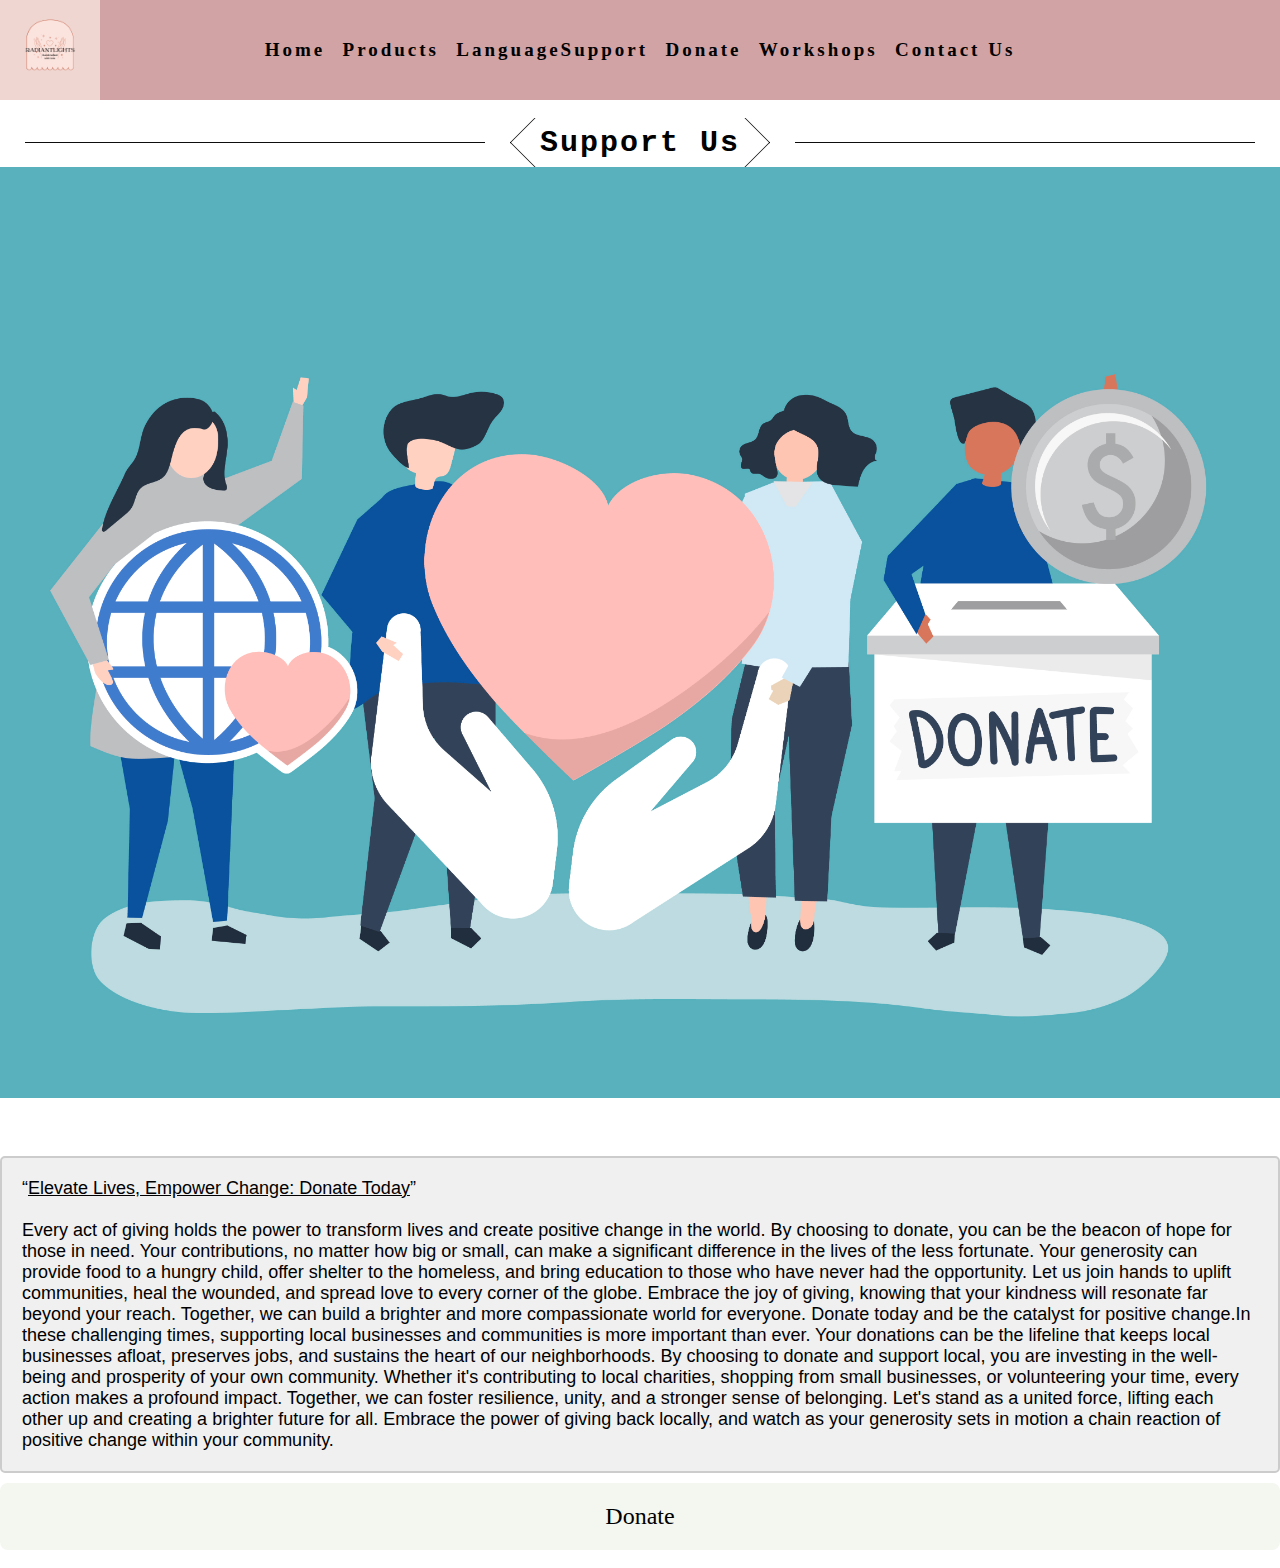
<file: Donate/index.html>
<!DOCTYPE html>
<html lang="en">

<head>
    <meta charset="UTF-8" />
    <meta name="viewport" content="width=device-width, initial-scale=1.0" />
    <link rel="stylesheet" href="../Donate/style.css" />
    <title>Donate</title>
</head>

<body>

    <section>
        <nav>
            <div class="logo">
                <img src='/images/Logo.png' class='logo' alt='logo'>
            </div>
            <ul class="nav-links">
                <li>
                    <a href="/index.html">Home</a>
                </li>
                <li>
                    <a href="/product/index.html">Products</a>
                </li>
                <li>
                    <a href="/translator/index.html">LanguageSupport</a>
                </li>
                <li>
                    <a href="/Donate/index.html">Donate</a>
                </li>
                <li>
                    <a href="/workshop/index.html">Workshops</a>
                </li>
                <li>
                    <a href="/Contact-Us/form.html">Contact Us</a>
                </li>
            </ul>
            <!-- <div class="burger">
                <div class="line1"></div>
                <div class="line2"></div>
                <div class="line3"></div>
            </div> -->
        </nav>

        <br>
        <div class="ABC">
            <header>
                <h1 style="color: black"><b> Support Us<br> </b></h1>
            </header>
            <img src="/images/donate.jpeg" style="width:100%;top: 15px; ">
            <br> <br> <br> <br>
        </div>
        <p style="font-size: large; font-family:Arial, Helvetica, sans-serif;" width 95%> <q><u>Elevate Lives, Empower Change: Donate Today</u></q>
            <br><br>
            Every act of giving holds the power to transform lives and create positive change in the world. By choosing to donate,
            you can be the beacon of hope for those in need. Your contributions, no matter how big or small, can make a significant
            difference in the lives of the less fortunate. Your generosity can provide food to a hungry child, offer shelter to the
            homeless, and bring education to those who have never had the opportunity. Let us join hands to uplift communities, heal
            the wounded, and spread love to every corner of the globe. Embrace the joy of giving, knowing that your kindness will
            resonate far beyond your reach. Together, we can build a brighter and more compassionate world for everyone. Donate
            today and be the catalyst for positive change.In these challenging times, supporting local businesses and communities is more important than ever. Your donations can
            be the lifeline that keeps local businesses afloat, preserves jobs, and sustains the heart of our neighborhoods. By
            choosing to donate and support local, you are investing in the well-being and prosperity of your own community. Whether
            it's contributing to local charities, shopping from small businesses, or volunteering your time, every action makes a
            profound impact. Together, we can foster resilience, unity, and a stronger sense of belonging. Let's stand as a united
            force, lifting each other up and creating a brighter future for all. Embrace the power of giving back locally, and watch
            as your generosity sets in motion a chain reaction of positive change within your community.
        </p>


        <a href="/payment gateway/index.html"><button type="submit">Donate</button></a>
        <br> <br>

        </form>
        </div>

        </div>
</body>

</html>
</file>
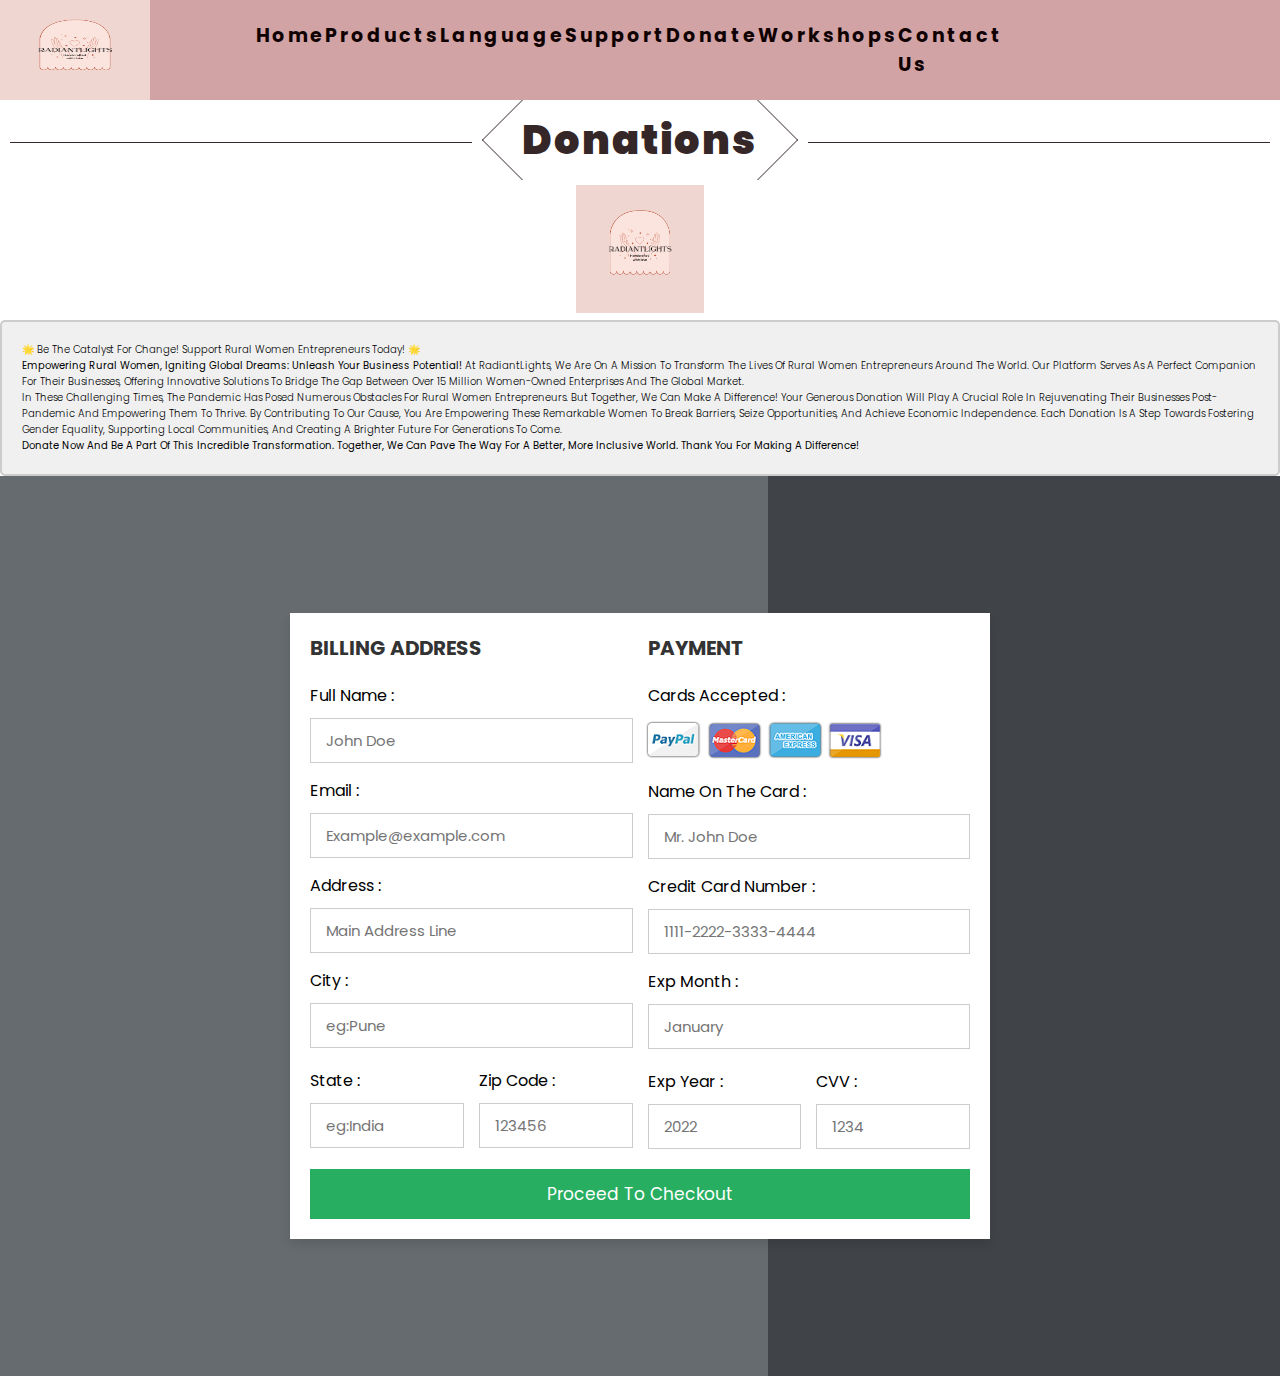
<file: payment gateway/index.html>
<!DOCTYPE html>
<html lang="en">
<head>
    <meta charset="UTF-8">
    <meta http-equiv="X-UA-Compatible" content="IE=edge">
    <meta name="viewport" content="width=device-width, initial-scale=1.0">
    <!-- custom css file link  -->
    <link rel="stylesheet" href="/payment gateway/css/style.css">

</head>
<body>
<body>
    <section>
        <nav>
            <div class="logo">
                <img src='/images/Logo.png' class='logo' alt='logo'>
            </div>
            <ul class="nav-links">
                <li>
                    <a href="/index.html">Home</a>
                </li>
                <li>
                    <a href="/product/index.html">Products</a>
                </li>
                <li>
                    <a href="/translator/index.html">LanguageSupport</a>
                </li>
                <li>
                    <a href="/Donate/index.html">Donate</a>
                </li>
                <li>
                    <a href="/workshop/index.html">Workshops</a>
                </li>
                <li>
                    <a href="/Contact-Us/form.html">Contact Us</a>
                </li>
            </ul>
            <div class="burger">
                <div class="line1"></div>
                <div class="line2"></div>
                <div class="line3"></div>
            </div>
        </nav>
        <header>
            <center><h1><b>Donations<br> </b></h1></center>
        </header>
        <div class="content">
        <center><img src="/images/Logo.png" style="height: 10%; width:10%;"><br></center>
        <p>🌟 Be the Catalyst for Change! Support Rural Women Entrepreneurs Today! 🌟
<br> <b> Empowering Rural Women, Igniting Global Dreams: Unleash Your Business Potential!</b>
        At RadiantLights, we are on a mission to transform the lives of rural women entrepreneurs around the world. Our
        platform serves as a perfect companion for their businesses, offering innovative solutions to bridge the gap between
        over 15 million women-owned enterprises and the global market.
        <br>
        In these challenging times, the pandemic has posed numerous obstacles for rural women entrepreneurs. But together, we
        can make a difference! Your generous donation will play a crucial role in rejuvenating their businesses post-pandemic
        and empowering them to thrive.
        By contributing to our cause, you are empowering these remarkable women to break barriers, seize opportunities, and
        achieve economic independence. Each donation is a step towards fostering gender equality, supporting local communities,
        and creating a brighter future for generations to come. <br><b>Donate now and be a part of this incredible transformation. Together, we can pave the way for a better, more inclusive
        world. Thank you for making a difference!</b>
</p>


        </div>
<div class="container">

    <form action="">

        <div class="row">

            <div class="col">

                <h3 class="title">billing address</h3>

                <div class="inputBox">
                    <span>Full Name :</span>
                    <input type="text" placeholder="John Doe">
                </div>
                <div class="inputBox">
                    <span>Email :</span>
                    <input type="email" placeholder="Example@example.com">
                </div>
                <div class="inputBox">
                    <span>Address :</span>
                    <input type="text" placeholder="Main Address Line">
                </div>
                <div class="inputBox">
                    <span>City :</span>
                    <input type="text" placeholder="eg:Pune">
                </div>

                <div class="flex">
                    <div class="inputBox">
                        <span>state :</span>
                        <input type="text" placeholder="eg:India">
                    </div>
                    <div class="inputBox">
                        <span>zip code :</span>
                        <input type="text" placeholder="123456">
                    </div>
                </div>

            </div>

            <div class="col">

                <h3 class="title">Payment</h3>

                <div class="inputBox">
                    <span>Cards Accepted :</span>
                    <img src="/images/card_img.png" alt="card-images">
                </div>
                <div class="inputBox">
                    <span>Name on the Card :</span>
                    <input type="text" placeholder="Mr. John Doe">
                </div>
                <div class="inputBox">
                    <span>Credit Card Number :</span>
                    <input type="number" placeholder="1111-2222-3333-4444">
                </div>
                <div class="inputBox">
                    <span>Exp Month :</span>
                    <input type="text" placeholder="January">
                </div>

                <div class="flex">
                    <div class="inputBox">
                        <span>Exp Year :</span>
                        <input type="number" placeholder="2022">
                    </div>
                    <div class="inputBox">
                        <span>CVV :</span>
                        <input type="text" placeholder="1234">
                    </div>
                </div>

            </div>
        </div>

        <input type="submit" value="Proceed to Checkout" class="submit-btn">

    </form>

</div>

</body>
</html>
</file>
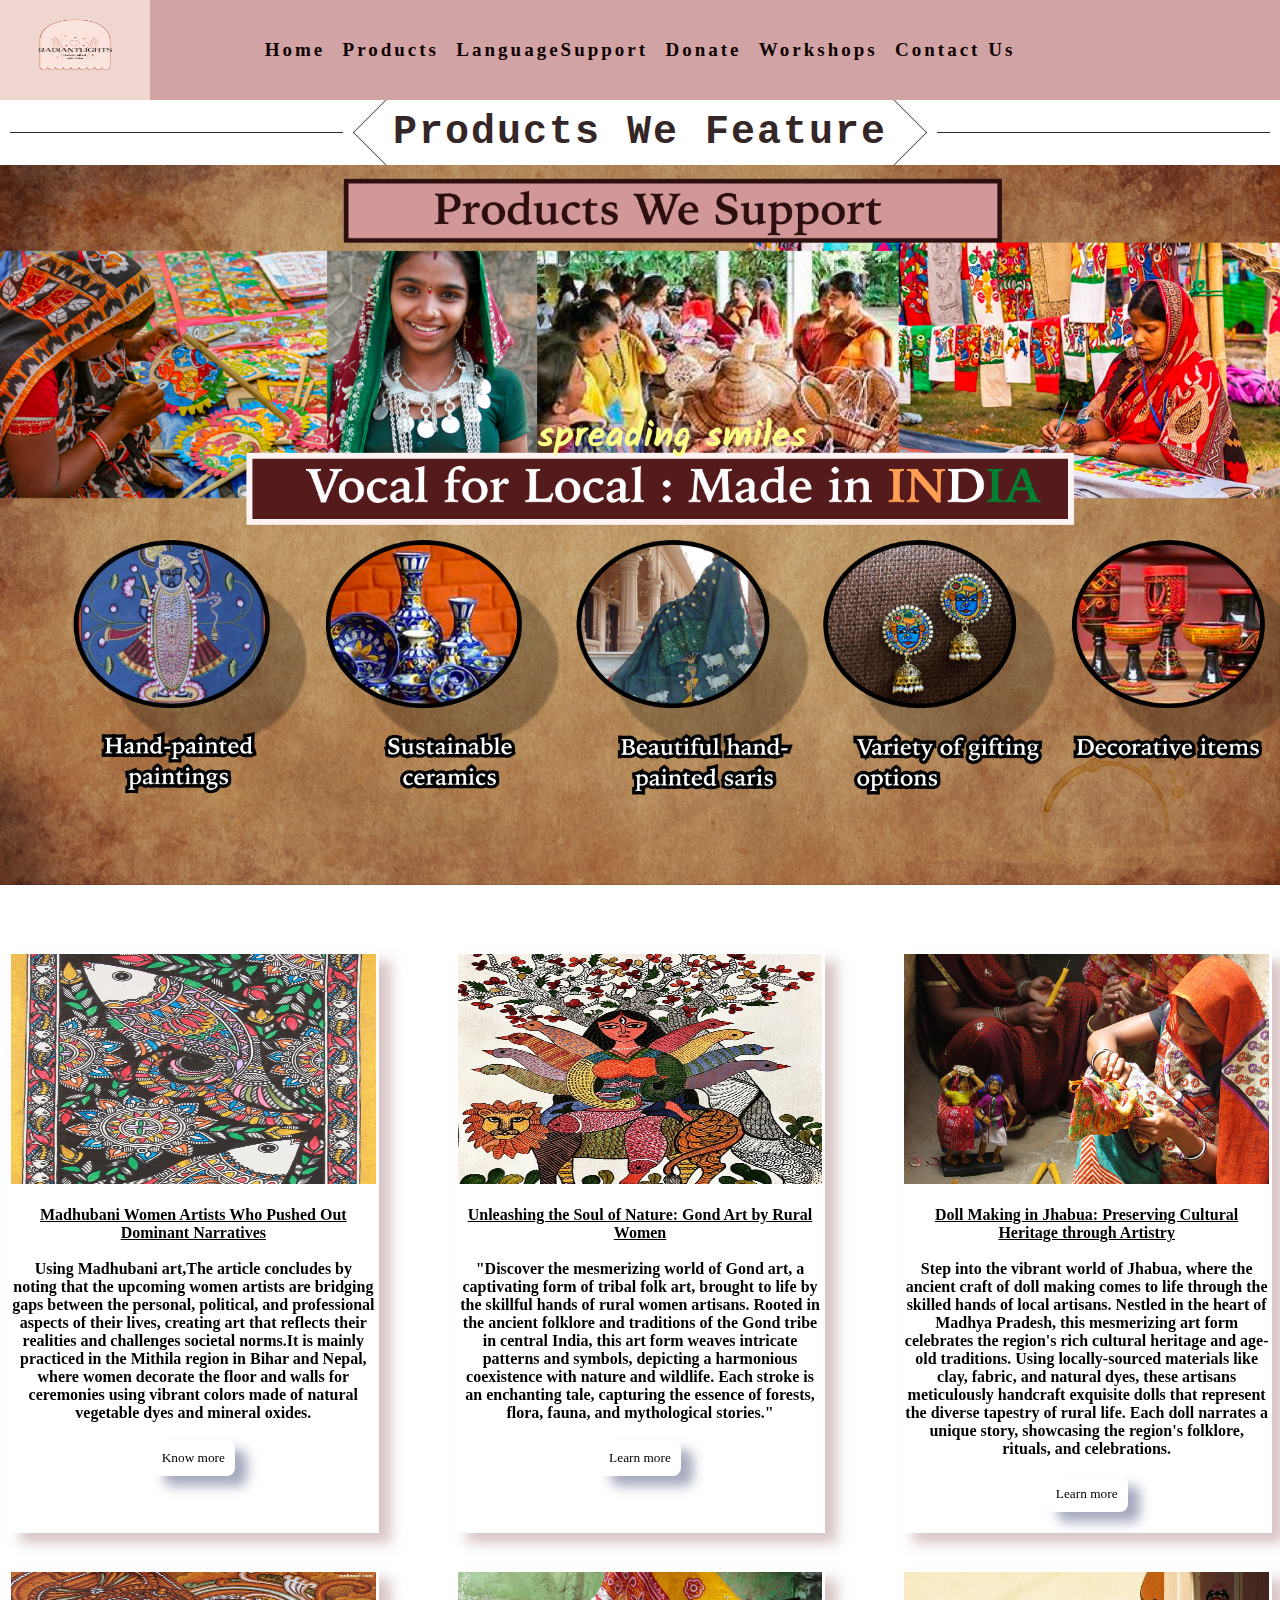
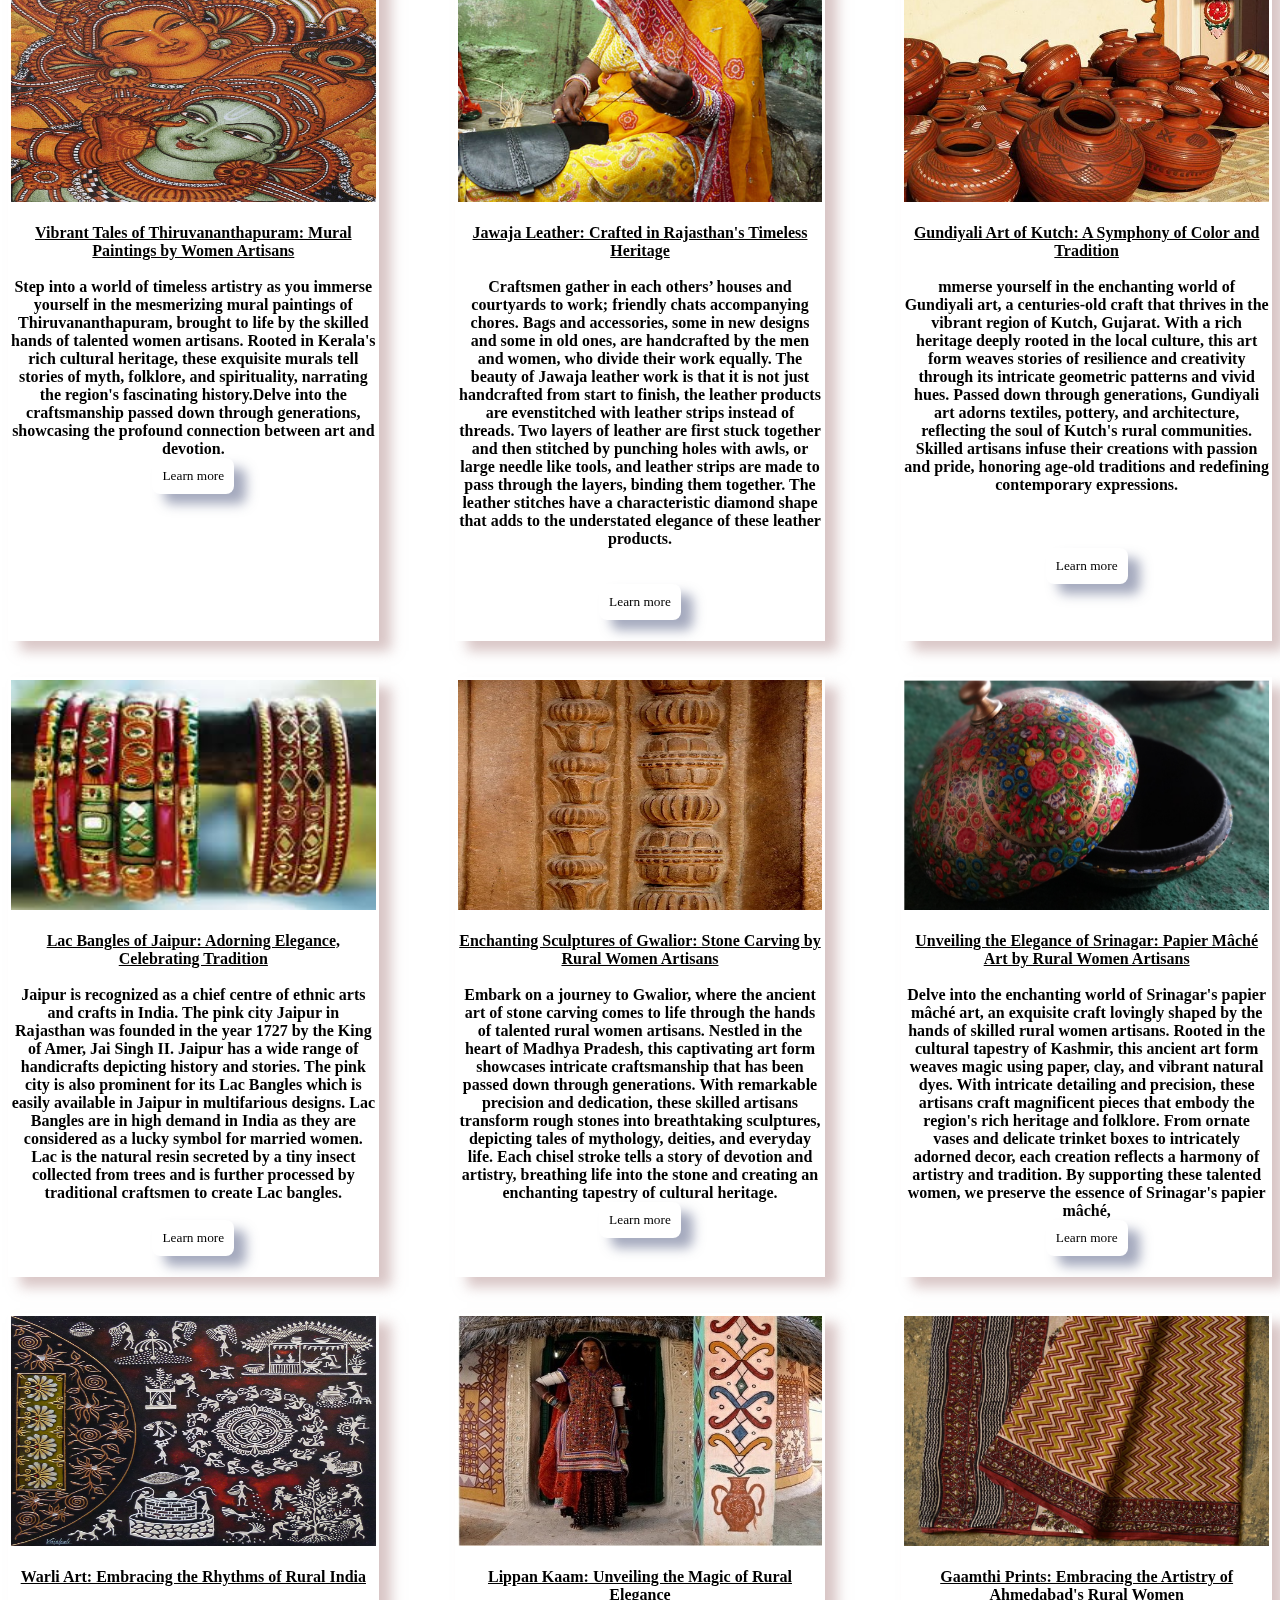
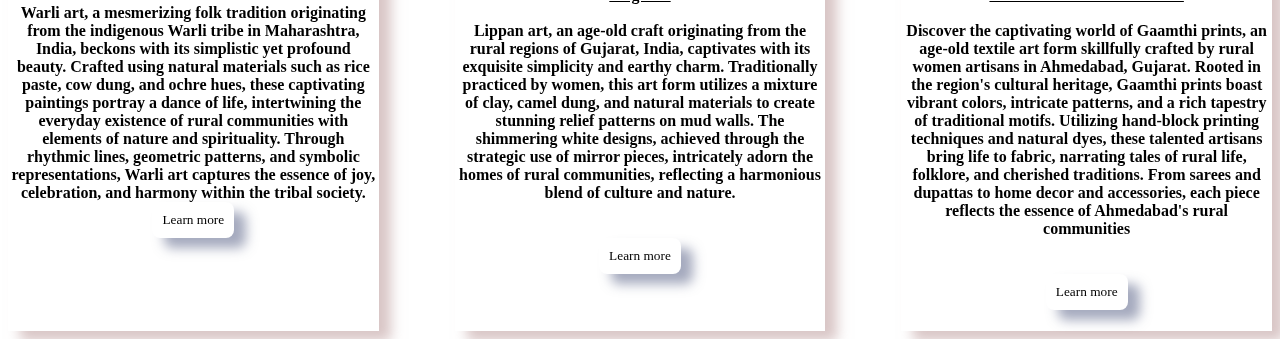
<file: product/index.html>
<!DOCTYPE html>
<html lang="en">

<head>
    <meta charset="UTF-8" />
    <meta name="viewport" content="width=device-width, initial-scale=1.0" />
    <link rel="stylesheet" href="../product/style.css" />
    <title>Products</title>
</head>

<body>
    <section>
    <nav>
        <div class="logo">
            <img src='/images/Logo.png' class='logo' alt='logo'>
        </div>
        <ul class="nav-links">
            <li>
                <a href="/index.html">Home</a>
            </li>
            <li>
                <a href="/product/index.html">Products</a>
            </li>
            <li>
                <a href="/translator/index.html">LanguageSupport</a>
            </li>
            <li>
                <a href="/Donate/index.html">Donate</a>
            </li>
            <li>
                <a href="/workshop/index.html">Workshops</a>
            </li>
            <li>
                <a href="/Contact-Us/form.html">Contact Us</a>
            </li>
        </ul>
        <!-- <div class="burger">
            <div class="line1"></div>
            <div class="line2"></div>
            <div class="line3"></div>
        </div> -->
    </nav>
<header>
    <h1><b>Products We Feature<br> </b></h1>
</header>
    <img src="/images/prod.png" style="width: 100%; "><br><br><br>
    <b><br></b>



    <div id="info">
        <div class="img">
            <img src="/images/Madhubani.jpeg" height="230" />
            <div class="img-desc">
                <br />
                <h4><b></b><u>Madhubani Women Artists Who Pushed Out Dominant Narratives</u></h4>
                <br />
                <p>
                    <b>Using Madhubani art,The article concludes by noting that the upcoming women artists are bridging gaps between the personal, political, and
                    professional aspects of their lives, creating art that reflects their realities and challenges societal norms.It is mainly practiced in the Mithila region in Bihar and Nepal, where women decorate the floor and walls for ceremonies
                    using vibrant colors made of natural vegetable dyes and mineral oxides.</b>
                </p><br>
                <a href="https://feminisminindia.com/2018/03/19/6-madhubani-women-artists-listicle/" target="_blank"><button>Know
                        more</button></a>
                <br /><br />
                <!--<button>Add to cart</button>-->
            </div>
        </div>
        <!-- start item 1 -->
        <div class="img">
            <img src="/images/gondart.jpeg" height="230" />
            <div class="img-desc"><br>
                <h4><b></b><u>Unleashing the Soul of Nature: Gond Art by Rural Women</u>
                </h4><br>
                <p>
                    <b>"Discover the mesmerizing world of Gond art, a captivating form of tribal folk art, brought to life by the skillful hands
                    of rural women artisans. Rooted in the ancient folklore and traditions of the Gond tribe in central India, this art form
                    weaves intricate patterns and symbols, depicting a harmonious coexistence with nature and wildlife. Each stroke is an
                    enchanting tale, capturing the essence of forests, flora, fauna, and mythological stories."</b><br /><br />
                </p>
                <a href="https://www.caleidoscope.in/art-culture/gond-art-madhya-pradesh"
                    target="_blank"><button>Learn more</button></a>
                <br /><br />
                <!--<button>Add to cart</button>-->
            </div>
        </div>
        <div class="img">
            <img src="/images/jhabua.jpeg" height="230" />
            <div class="img-desc"><br>
                <h4><b></b><u>Doll Making in Jhabua: Preserving Cultural Heritage through Artistry</u></h4><br>
                <p>
                    <b>Step into the vibrant world of Jhabua, where the ancient craft of doll making comes to life through the
                        skilled hands of
                        local artisans. Nestled in the heart of Madhya Pradesh, this mesmerizing art form celebrates the
                        region's rich cultural
                        heritage and age-old traditions. Using locally-sourced materials like clay, fabric, and natural dyes,
                        these artisans
                        meticulously handcraft exquisite dolls that represent the diverse tapestry of rural life. Each doll
                        narrates a unique
                        story, showcasing the region's folklore, rituals, and celebrations.</b><br /><br />
                </p>
                <a href="https://www.indiatimes.com/news/india/handmade-dolls-from-mps-tribal-heartland-jhabua-to-soon-get-gi-tag-to-preserve-their-heritage-535356.html"
                    target="_blank">
                    <button>Learn more</button></a>
                <br /><br />
            </div>
        </div>
        <!-- end item 1 -->
        <!-- start item 1 -->
        <div class="img">
            <img src="/images/muralp.jpeg" height="230" />
            <div class="img-desc"><br>
                <h4><b></b><u>Vibrant Tales of Thiruvananthapuram: Mural Paintings by Women Artisans</u></h4>
                <p><br>
                    <b>Step into a world of timeless artistry as you immerse yourself in the mesmerizing mural paintings of Thiruvananthapuram,
                    brought to life by the skilled hands of talented women artisans. Rooted in Kerala's rich cultural heritage, these
                    exquisite murals tell stories of myth, folklore, and spirituality, narrating the region's fascinating history.Delve into the craftsmanship passed down through generations, showcasing the profound connection between art and
                    devotion.</b>
                </p>
                <a href="https://www.dnaindia.com/lifestyle/report-women-painters-in-thiruvananthapuram-exhibit-works-on-ramayana-1413063"
                    target="_blank"><button>Learn more</button></a>
                <br /><br />
                <!--<button>Add to cart</button>-->
            </div>
        </div><div class="img">
            <img src="/images/jawaja.jpeg" height="230" />
            <div class="img-desc"><br>
                <h4><b></b><u>Jawaja Leather: Crafted in Rajasthan's Timeless Heritage</u></h4><br>
                <p>
                    <b>Craftsmen gather in each others’ houses and courtyards to work; friendly chats accompanying chores. Bags
                        and
                        accessories, some in new designs and some in old ones, are handcrafted by the men and women, who divide
                        their work
                        equally. The beauty of Jawaja leather work is that it is not just handcrafted from start to finish, the
                        leather products
                        are evenstitched with leather strips instead of threads. Two layers of leather are first stuck together
                        and then
                        stitched by punching holes with awls, or large needle like tools, and leather strips are made to pass
                        through the
                        layers, binding them together. The leather stitches have a characteristic diamond shape that adds to the
                        understated
                        elegance of these leather products.</b>
                </p>
                <br /><br />
                <a href="https://maiwa.com/pages/leatherworkers" target="_blank"><button>Learn
                        more</button></a>
                <br /><br />
            </div>
        </div>
        <!-- end item 1 -->
        <!-- start item 2 -->
        
        <!-- end item 2 -->
        <!-- start item 3 -->
        <div class="img">
            <img src="/images/gundiyali.jpeg" height="230" />
            <div class="img-desc"><br>
                <h4><b></b><u>Gundiyali Art of Kutch: A Symphony of Color and Tradition </u></h4>
                <p><br>
                    <b>mmerse yourself in the enchanting world of Gundiyali art, a centuries-old craft that thrives in the vibrant region of
                    Kutch, Gujarat. With a rich heritage deeply rooted in the local culture, this art form weaves stories of resilience and
                    creativity through its intricate geometric patterns and vivid hues. Passed down through generations, Gundiyali art
                    adorns textiles, pottery, and architecture, reflecting the soul of Kutch's rural communities. Skilled artisans infuse
                    their creations with passion and pride, honoring age-old traditions and redefining contemporary expressions.</b>
                </p>
                <br /><br /><br />
                <a href="https://cultureqisse.substack.com/p/4-pottery-village-in-kutch-gundiyali"
                    target="_blank"><button>Learn more</button></a>
                <br /><br />
                <!--<button>Add to cart</button>-->
            </div>
        </div>
        
        <!-- end item 3 -->
        <!-- start item 4 -->
        <div class="img">
            <img src="/images/lac-bangles-jaipur.jpg" height="230" />
            <div class="img-desc"><br>
                <h4><b></b><u>Lac Bangles of Jaipur: Adorning Elegance, Celebrating Tradition</u></h4>
                <p><br>
                    <b>Jaipur is recognized as a chief centre of ethnic arts and crafts in India. The pink city Jaipur in Rajasthan was founded
                    in the year 1727 by the King of Amer, Jai Singh II.
                    Jaipur has a wide range of handicrafts depicting history and stories. The pink city is also prominent for its Lac
                    Bangles which is easily available in Jaipur in multifarious designs.
                    Lac Bangles are in high demand in India as they are considered as a lucky symbol for married women.
                    Lac is the natural resin secreted by a tiny insect collected from trees and is further processed by traditional
                    craftsmen to create Lac bangles.</b>
                </p>
                <br />
                <a href="https://cultureandheritage.org/2021/12/rajasthani-lac-bangles.html"
                    target="_blank"><button>Learn more</button></a>
                <br /><br />
            </div>
        </div>
        <!-- end item 4 -->
        <!-- start item 5 -->
        <div class="img">
            <img src="/images/gwalior_sc.jpeg" height="230" />
            <div class="img-desc"><br>
                <h4><b></b><u>Enchanting Sculptures of Gwalior: Stone Carving by Rural Women Artisans</u></h4><br>
                <p>
                    <b>Embark on a journey to Gwalior, where the ancient art of stone carving comes to life through the hands of talented rural
                    women artisans. Nestled in the heart of Madhya Pradesh, this captivating art form showcases intricate craftsmanship that
                    has been passed down through generations. With remarkable precision and dedication, these skilled artisans transform
                    rough stones into breathtaking sculptures, depicting tales of mythology, deities, and everyday life. Each chisel stroke
                    tells a story of devotion and artistry, breathing life into the stone and creating an enchanting tapestry of cultural
                    heritage.</b>
                </p>
                <a href="https://www.indiainch.org/craft/stone-carving-of-gwalior-madhya-pradesh/" target="_blank"><button>Learn more</button></a>
                <br /><br />
            </div>
        </div>

        <!-- end item 5 -->
        <!-- start item 6 -->
        <div class="img">
            <img src="/images/papierm.png" height="230" />
            <div class="img-desc"><br>
                <h4><b></b><u>Unveiling the Elegance of Srinagar: Papier Mâché Art by Rural Women Artisans</u></h4>
                <p><br>
                    <b>Delve into the enchanting world of Srinagar's papier mâché art, an exquisite craft lovingly shaped by the hands of
                    skilled rural women artisans. Rooted in the cultural tapestry of Kashmir, this ancient art form weaves magic using
                    paper, clay, and vibrant natural dyes. With intricate detailing and precision, these artisans craft magnificent pieces
                    that embody the region's rich heritage and folklore. From ornate vases and delicate trinket boxes to intricately adorned
                    decor, each creation reflects a harmony of artistry and tradition. By supporting these talented women, we preserve the
                    essence of Srinagar's papier mâché,</b>
                </p>
                <a href="https://www.artnews.com/list/art-news/artists/papier-mache-art-kashmir-india-traditional-women-1234635975/"
                    target="_blank"><button>Learn more</button></a>
                <br /><br />
            </div>
        </div>
        <!-- start item 8 -->
        <div class="img">
            <img src="/images/warli.jpeg" height="230" />
            <div class="img-desc"><br>
                <h4><b></b><u>Warli Art: Embracing the Rhythms of Rural India</u></h4><br>
                <p>
                    <b>Warli art, a mesmerizing folk tradition originating from the indigenous Warli tribe in Maharashtra, India, beckons with
                    its simplistic yet profound beauty. Crafted using natural materials such as rice paste, cow dung, and ochre hues, these
                    captivating paintings portray a dance of life, intertwining the everyday existence of rural communities with elements of
                    nature and spirituality. Through rhythmic lines, geometric patterns, and symbolic representations, Warli art captures
                    the essence of joy, celebration, and harmony within the tribal society.</b>
                </p>
                <a href="https://en.wikipedia.org/wiki/Warli_painting" target="_blank"><button>Learn more</button></a>
                <br /><br />
            </div>
        </div>
        <!-- end item 8 -->
        <!-- end item 9 -->
<div class="img">
    <img src="/images/lippan2.jpeg" height="230" />
    <div class="img-desc"><br>
        <h4><b></b><u>Lippan Kaam: Unveiling the Magic of Rural Elegance</u></h4>
        <p><br>
            <b>Lippan art, an age-old craft originating from the rural regions of Gujarat, India, captivates with its
                exquisite
                simplicity and earthy charm. Traditionally practiced by women, this art form utilizes a mixture of clay,
                camel dung, and
                natural materials to create stunning relief patterns on mud walls. The shimmering white designs,
                achieved through the
                strategic use of mirror pieces, intricately adorn the homes of rural communities, reflecting a
                harmonious blend of
                culture and nature.
            </b>
        </p>
        <br /><br />
        <a href="https://www.peepultree.world/livehistoryindia/story/living-culture/lippan-kaam" target="_blank">
            <button>Learn more</button></a>
        <br /><br />
        <!--<button>Add to cart</button>-->
    </div>
</div>
        <!-- start item 10-->
        <div class="img">
            <img src="/images/gaamthi.jpeg" height="230" />
            <div class="img-desc"><br>
                <h4><b></b><u>Gaamthi Prints: Embracing the Artistry of Ahmedabad's Rural Women</u></h4><br>
                <p>
                    <b>Discover the captivating world of Gaamthi prints, an age-old textile art form skillfully crafted by rural women artisans
                    in Ahmedabad, Gujarat. Rooted in the region's cultural heritage, Gaamthi prints boast vibrant colors, intricate
                    patterns, and a rich tapestry of traditional motifs. Utilizing hand-block printing techniques and natural dyes, these
                    talented artisans bring life to fabric, narrating tales of rural life, folklore, and cherished traditions. From sarees
                    and dupattas to home decor and accessories, each piece reflects the essence of Ahmedabad's rural communities</b><br />
                    <br /><br />
                </p>
                <a href="https://gaatha.com/gamthi-block-printing-ahmedanad/"
                    target="_blank">
                    <button>Learn more</button></a>
                <br /><br />
            </div>
        </div>
        <!-- end item 20 -->
    </div>
</body>

</html>
</file>
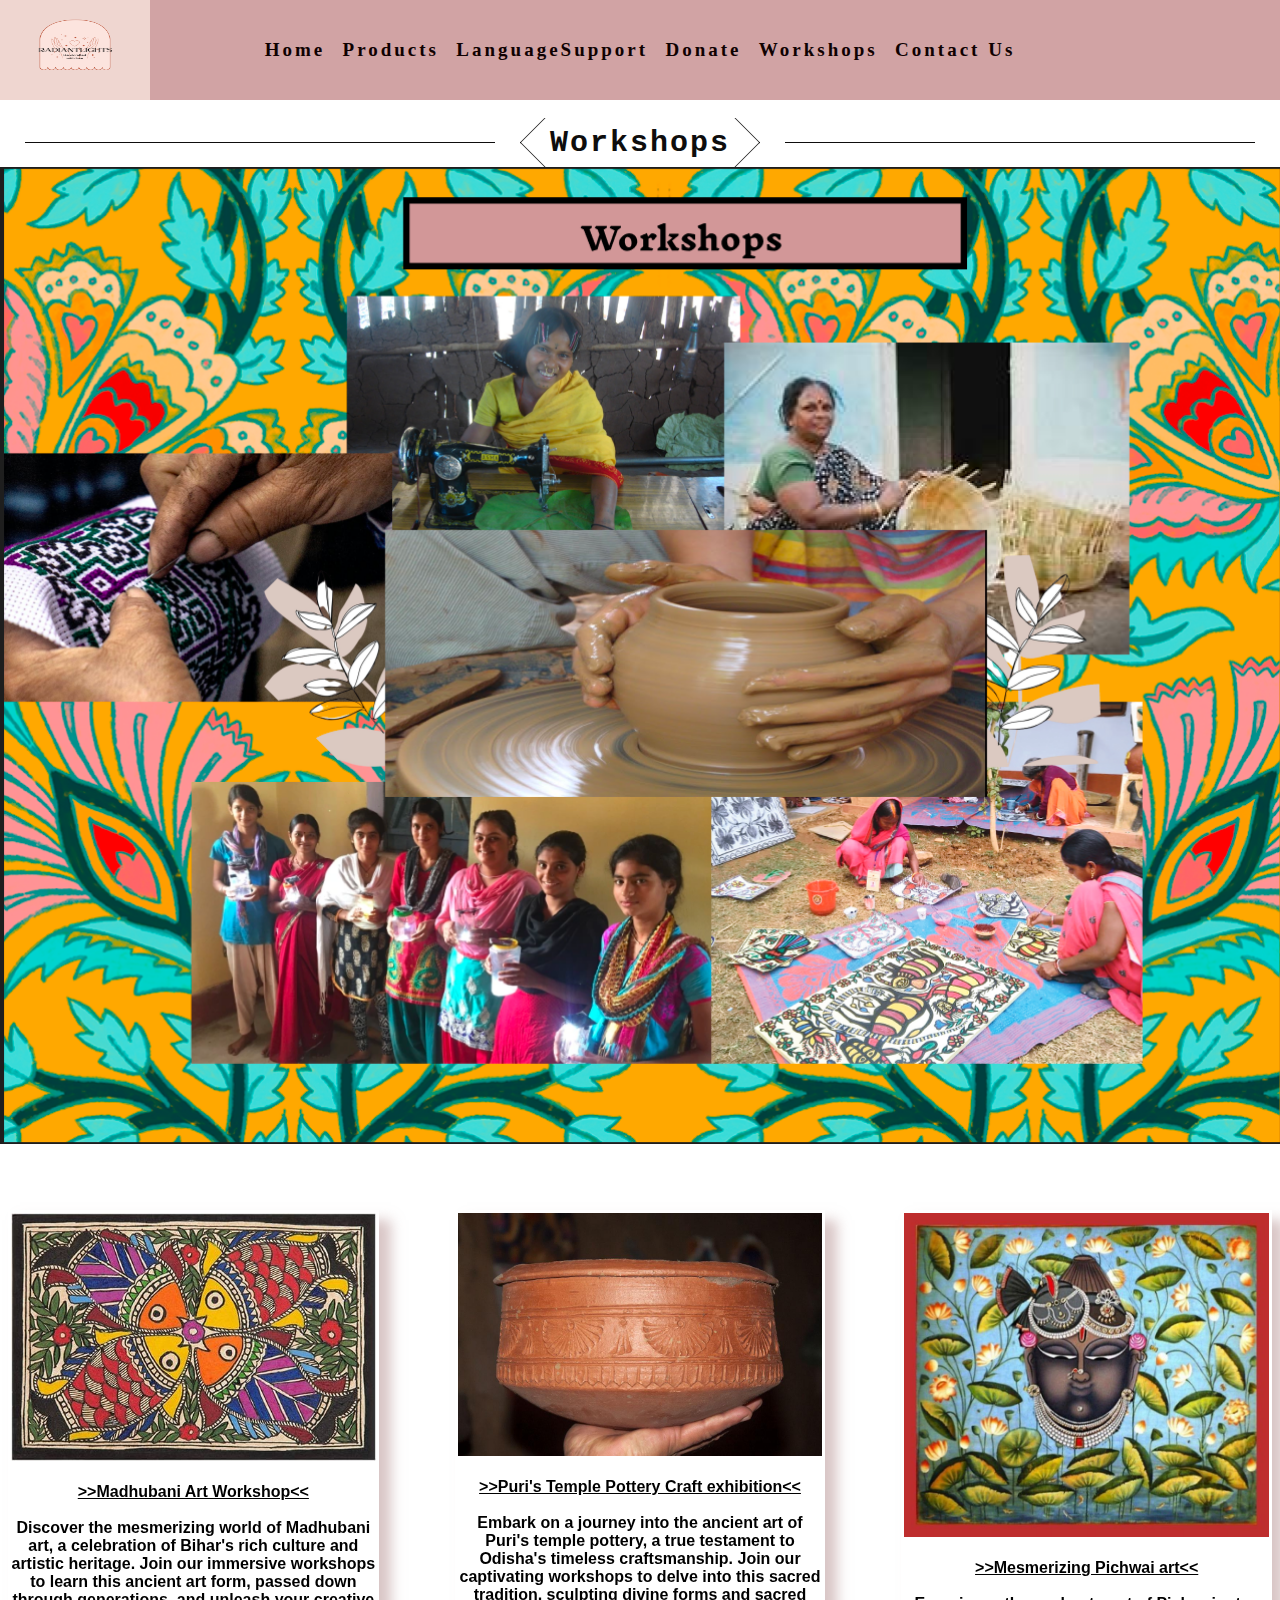
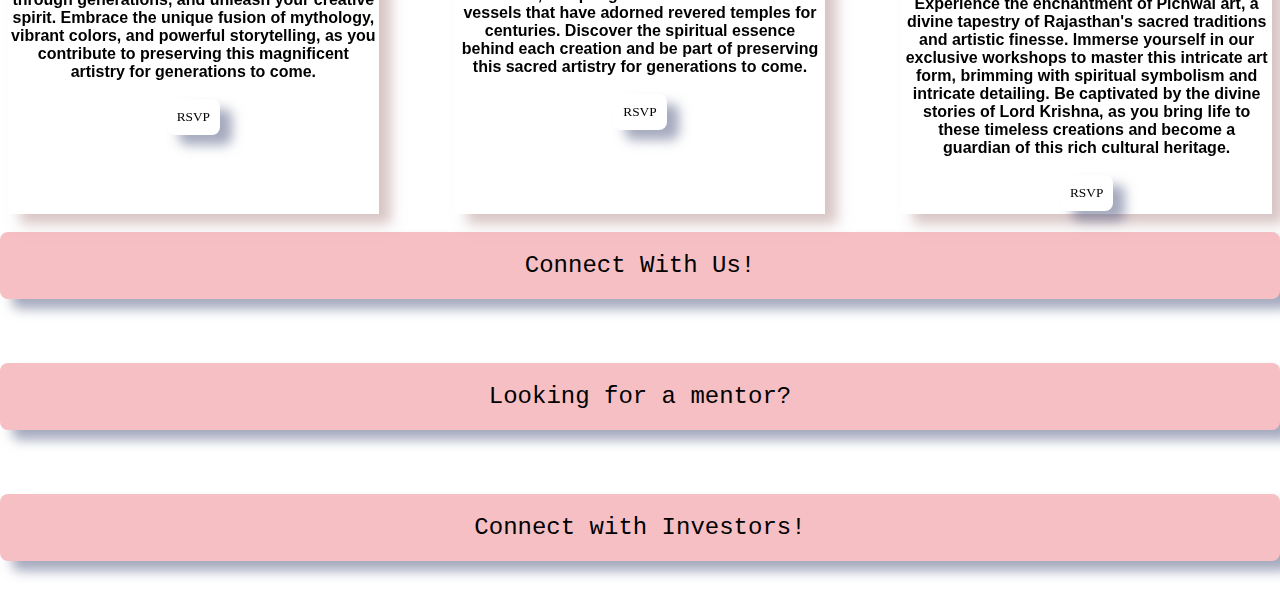
<file: workshop/index.html>
<!DOCTYPE html>
<html lang="en">

<head>
    <meta charset="UTF-8" />
    <meta name="viewport" content="width=device-width, initial-scale=1.0" />
    <link rel="stylesheet" href="../workshop/style.css" />
    <title>Workshop</title>
</head>

<body>
        <nav>
            <div class="logo">
                <img src='/images/Logo.png' class='logo' alt='logo'>
            </div>
            <ul class="nav-links">
                <li>
                    <a href="/index.html">Home</a>
                </li>
                <li>
                    <a href="/product/index.html">Products</a>
                </li>
                <li>
                <a href="/translator/index.html">LanguageSupport</a>
                </li>
                <li>
                    <a href="/Donate/index.html">Donate</a>
                </li>
                <li>
                    <a href="/workshop/index.html">Workshops</a>
                </li>
                <li>
                    <a href="/Contact-Us/form.html">Contact Us</a>
                </li>
            </ul>
            <!-- <div class="burger">
                <div class="line1"></div>
                <div class="line2"></div>
                <div class="line3"></div>
            </div> -->
        </nav>


        <br>
        <div class="ABC">
            <header>
                <h1><b> Workshops<br> </b></h1>
            </header>
            <img src="/images/worksh.png" style="width:100%;top:0px; ">
            <br> <br> <br> <br>
        </div>
        <!-- <iframe width="100%" height="500px" src="https://www.youtube.com/embed/3H5OuHc5XYE?autoplay=1&controls=1"> -->
        <!-- </iframe> -->
    </section>
    <!--<header> <h1 style="color: rgb(224, 217, 209)">Featured Product</h1></header>-->
    <div id="info">
        <!-- start item 1 -->
        <div class="img">
            <img src="/images/madh2.jpeg"/>
            <div class="img-desc">
                <h4><br><b><u> >>Madhubani Art Workshop<< </u></b></h4>
                <p><br><b>Discover the mesmerizing world of Madhubani art, a celebration of Bihar's rich culture and artistic heritage. Join our
                immersive workshops to learn this ancient art form, passed down through generations, and unleash your creative spirit.
                Embrace the unique fusion of mythology, vibrant colors, and powerful storytelling, as you contribute to preserving this
                magnificent artistry for generations to come. <br> </b> <br> </p>
                <form action="https://forms.gle/FTSqFRqm3w7vQg259">
                    <button> RSVP </button>
                    <br> <br>
                </form>
            </div>
        </div>
        <!-- end item 1 -->
        <!-- start item 2 -->
        <div class="img">
            <img src="/images/temple_pottery.jpeg" />
            <div class="img-desc">
                <h4> <br> <b><u> >>Puri's Temple Pottery Craft exhibition<< </u></b></h4>
                <p><b> <br> Embark on a journey into the ancient art of Puri's temple pottery, a true testament to Odisha's timeless craftsmanship.
                Join our captivating workshops to delve into this sacred tradition, sculpting divine forms and sacred vessels that have
                adorned revered temples for centuries. Discover the spiritual essence behind each creation and be part of preserving
                this sacred artistry for generations to come. <br> </b> <br> </p>
                <form action="https://forms.gle/FTSqFRqm3w7vQg259">
                    <button>RSVP</button>
                </form>
            </div>
        </div>
        <!-- end item 2 -->
        <!-- start item 3 -->
        <div class="img">
            <img src="/images/pichw2.jpeg" />
            <div class="img-desc">
                <h4> <br> <b><u> >>Mesmerizing Pichwai art<<  </u></b> </h4>
                <p><b> <br> Experience the enchantment of Pichwai art, a divine tapestry of Rajasthan's sacred traditions and artistic finesse.
                Immerse yourself in our exclusive workshops to master this intricate art form, brimming with spiritual symbolism and
                intricate detailing. Be captivated by the divine stories of Lord Krishna, as you bring life to these timeless creations
                and become a guardian of this rich cultural heritage. <br> </b> <br> </p>
                <form action="https://forms.gle/FTSqFRqm3w7vQg259">
                    <button>RSVP</button>
                </form>
            </div>
        </div>
        <!-- end item 3 -->
    </div>
    <div>
        <form action="https://forms.gle/iQSi8cKRq3TsDCMA6">
            <b> <button type="submit">Connect With Us!</button>
            <br> <br></b>

        </form>
<br>
<br>
        <form action="https://forms.gle/UFcaP2SVRWhqvNL26">
            <b><button type="submit">Looking for a mentor?</button></b>
            <br> <br></b>

        </form> <br>
        <br>
        <form action="https://forms.gle/yyD3yJhCDcDcB54w5">
            <b> <button type="submit">Connect with Investors!</button></b>
            <br> <br></b>

        </form><br>
        <br>
    </div>

    </div>
</body>

</html>
</file>
<file: Donate/style.css>
* {
    margin: 0px;
    padding: 0px;
    box-sizing: border-box;
}

body {

    height: 100%;
    width: 100%;
    background-color: rgb(255, 255, 255);
    background-size: cover;



    background-position: center;
    background-repeat: no-repeat;
    /*background-color: #062764;*/
}

::-webkit-scrollbar {
    display: none;
}

nav {

display: flex;
    justify-content: space-around;
    align-items: center;
    height: 100px;
    min-height: 6vh;
    background-color: #d1a3a4;
}
.logo {
    position: absolute;
    height: 100px;
    left: 0px;
    width: 100px;
}
.nav-links {
    display: flex;
    justify-content: space-around;
    width: 60%;
}

.nav-links li {
    list-style: none;
}

.nav-links a {
    color:black;
    text-decoration: none;
    letter-spacing: 3px;
    font-weight: bold;
    font-size: 19px;
}


header {
    background: rgb(255, 255, 255);
    display: flex;
    color: rgb(14, 13, 13);
    text-align: center;
    font-size: 25px;
}

header:before,
header:after {
    content: '';
    margin: auto 1em;
    border-bottom: solid 1px;
    flex: 1;
}

h1 {
    font-family: Courier, monospace;

    display: inline-block;
    overflow: hidden;
    letter-spacing: 2px;
    animation: typing 5s steps(30, end), blink .75s step-end infinite;
    white-space: nowrap;
    font-size: 30px;
    position: relative;
    padding: 0.25em 1em;
    overflow: hidden;
    background: linear-gradient(currentcolor, currentcolor) no-repeat top center, linear-gradient(currentcolor, currentcolor) no-repeat bottom center;
    background-size: calc(100% - 1.65em) 0px;

}

h1:before,
h1:after {
    content: '';
    position: absolute;
    top: 0;
    left: 0;
    bottom: 0;
    right: 0;
    border: solid 1px;
    border-top: none;
    border-bottom: none;
    transform: skew(45deg)
}

h1:after {
    transform: skew(-45deg)
}
p {
    font-size: 10px;
    font-weight: 300;
    background-color: #f0f0f0;
    padding: 20px;
    border: 2px solid #ccc;
    border-radius: 5px;
}
@keyframes typing {
    from {
        width: 0%
    }

    to {
        width: 100%
    }
}

@keyframes blink {

    from,
    to {
        border-color: transparent
    }

    50% {
        border-color: orange;
    }
}

button[type="submit"] {
    width: 100%;
    border: none;
    outline: none;
    padding: 20px;
    font-size: 24px;
    border-radius: 8px;
    background-color: #f3f7f0;
    font-family: "Montserrat";
    color: rgb(0, 0, 0);
    text-align: center;
    cursor: pointer;
    margin-top: 10px;
    transition: 0.3s ease background-color;
}

button[type="submit"]:hover {
    background-color: #1db142;
}

@media screen and (max-width: 481px) {
    header {
        background: rgba(255, 255, 255, 0);
        display: flex;
        color: black;
        text-align: center;
        font-size: 7px;
    }

    header:before,
    header:after {
        content: "";
        margin: auto 1em;
        border-bottom: solid 1px;

        flex: 1;
    }

    h1 {
        font-family: Courier, monospace;

        display: inline-block;
        overflow: hidden;
        letter-spacing: 2px;
        animation: typing 5s steps(30, end), blink 0.75s step-end infinite;
        white-space: nowrap;
        font-size: 17px;
        position: relative;
        padding: 0.25em 1em;
        overflow: hidden;
        background: linear-gradient(currentcolor, currentcolor) no-repeat top center,
            linear-gradient(currentcolor, currentcolor) no-repeat bottom center;
        background-size: calc(100% - 1.65em) 0px;
    }

    @keyframes typing {
        from {
            width: 0%;
        }

        to {
            width: 100%;
        }
    }

    @keyframes blink {

        from,
        to {
            border-color: transparent;
        }

        50% {
            border-color: orange;
        }
    }

    h1:before,
    h1:after {
        content: "";
        position: absolute;
        top: 0;
        left: 0;
        bottom: 0;
        right: 0;
        border: solid 1px;
        border-top: none;
        border-bottom: none;
        transform: skew(45deg);
    }

    h1:after {
        transform: skew(-45deg);
    }

    nav {
        display: flex;
        justify-content: space-around;
        align-items: left;
        min-height: 8vh;
        background-color:#d1a3a4;
    }

    .nav-links {
        display: flex;
        justify-content: space-around;
        width: 150%;
    }

    .nav-links li {
        list-style: none;
    }

    .nav-links a {
        color: rgb(10, 0, 0);
        text-decoration: none;
        letter-spacing: 1px;
        font-weight: bold;
        font-size: 12px;
    }
}
@media screen and (max-width:768px) {
    body {
        overflow-x: hidden;
    }

    .navbar {
        display: flex;
        justify-content: center;
        align-items: center;
        background-color: #d1a3a4;
        padding: 10px;
    }

    .pimg1,
    .pimg2,
    .pimg3 {
        background-attachment: scroll;
    }

    .navbar-logo img {
        height: 30px;
        width: 10px;
    }

    .logo {
        height: 10px;
        width: 30px;
    }

    .nav-links {
        display: flex;
        justify-content: center;
        list-style: none;
        width: 30%;
        margin-bottom: 6px;
        margin-left: 3px;
    }

    .nav-links li {
        left: 2px;
        padding: 0 10px;
    }

    .nav-links a {
        margin-bottom: 2px;
        font-size: 10px;
        text-decoration: none;
        color: #111116;
        background: #fff;
        font-weight: 900;
        /* width:10%; */
    }

    .burger {
        display: none;
        cursor: pointer;
    }

    .burger div {
        width: 25px;
        height: 3px;
        background-color: #111116;
        margin: 5px;
        transition: all 0.3s ease;
    }
}
</file>
<file: payment gateway/css/style.css>
@import url('https://fonts.googleapis.com/css2?family=Poppins:wght@100;300;400;500;600&display=swap');

*{
  font-family: 'Poppins', sans-serif;
  margin:0; padding:0;
  box-sizing: border-box;
  outline: none; border:none;
  text-transform: capitalize;
  transition: all .2s linear;
}
nav {
  display: flex;
  justify-content: space-around;
  align-items: center;
  height: 100px;
  min-height: 6vh;
  background-color: #d1a3a4;
}
header{
  background: rgba(255, 255, 255, 0);
    display: flex;
    color: rgb(53, 39, 39);
    text-align: center;
    font-size: 10px;
}
header:before,
header:after {
  content: "";
  margin: auto 1em;
  border-bottom: solid 1px;
  flex: 1;
}
@keyframes typing {
  from {
    width: 0%;
  }

  to {
    width: 100%;
  }
}

@keyframes blink {

  from,
  to {
    border-color: transparent;
  }

  50% {
    border-color: orange;
  }
}
h1 {

  font-family: Courier, monospace;

  display: inline-block;
  overflow: hidden;
  letter-spacing: 2px;
  animation: typing 5s steps(30, end), blink 0.75s step-end infinite;
  white-space: nowrap;
  font-size: 40px;
  position: relative;
  padding: 0.25em 1em;
  overflow: hidden;
  background: linear-gradient(currentcolor, currentcolor) no-repeat top center,
    linear-gradient(currentcolor, currentcolor) no-repeat bottom center;
  background-size: calc(100% - 1.65em) 0px;
}
h1:before,
h1:after {
  content: "";
  position: absolute;
  top: 0;
  left: 0;
  bottom: 0;
  right: 0;
  border: solid 1px;
  border-top: none;
  border-bottom: none;
  transform: skew(45deg);
}

h1:after {
  transform: skew(-45deg);
}


p {
  font-size: 10px;
  font-weight: 300;
  background-color: #f0f0f0;
  padding: 20px;
  border: 2px solid #ccc;
  border-radius: 5px;
}
.logo {
  position: absolute;
  height: 100px;
  left: 0px;
  width: 150px;
}

.nav-links {
  display: flex;
  justify-content: space-around;
  width: 60%;
}

.nav-links li {
  list-style: none;
}

.nav-links a {
  color: rgb(15, 1, 1);
  text-decoration: none;
  letter-spacing: 3px;
  /* word-spacing: 5px; */
  font-weight: bold;
  font-size: 19px;
}

button {
  padding: 10px;
  background: rgba(2, 2, 2, 0);
  color: rgb(0, 0, 0);
  border: none;
  box-shadow: 12px 10px 12px rgba(76, 86, 126, 0.5);
  border-radius: 8px;
  font-family: "Montserrat";
  align-self: bottom;
}

.burger {
  display: none;
  cursor: pointer;
}

.burger div {
  width: 25px;
  height: 3px;
  background-color: rgb(226, 226, 226);
  margin: 5px;
  transition: all 0.3s ease;
}

.container{
  display: flex;
  justify-content: center;
  align-items: center;
  padding:25px;
  min-height: 100vh;
  background: linear-gradient(90deg, #656b6e 60%, #404347 40.1%);
}

.container form{
  padding:20px;
  width:700px;
  background: #fff;
  box-shadow: 0 5px 10px rgba(0,0,0,.1);
}

.container form .row{
  display: flex;
  flex-wrap: wrap;
  gap:15px;
}

.container form .row .col{
  flex:1 1 250px;
}

.container form .row .col .title{
  font-size: 20px;
  color:#333;
  padding-bottom: 5px;
  text-transform: uppercase;
}

.container form .row .col .inputBox{
  margin:15px 0;
}

.container form .row .col .inputBox span{
  margin-bottom: 10px;
  display: block;
}

.container form .row .col .inputBox input{
  width: 100%;
  border:1px solid #ccc;
  padding:10px 15px;
  font-size: 15px;
  text-transform: none;
}

.container form .row .col .inputBox input:focus{
  border:1px solid #000;
}

.container form .row .col .flex{
  display: flex;
  gap:15px;
}

.container form .row .col .flex .inputBox{
  margin-top: 5px;
}

.container form .row .col .inputBox img{
  height: 34px;
  margin-top: 5px;
  filter: drop-shadow(0 0 1px #000);
}

.container form .submit-btn{
  width: 100%;
  padding:12px;
  font-size: 17px;
  background: #27ae60;
  color:#fff;
  margin-top: 5px;
  cursor: pointer;
}

.container form .submit-btn:hover{
  background: #2ecc71;
}
@media screen and (max-width:768px) {
  body {
    overflow-x: hidden;
  }

  .navbar {
    display: flex;
    justify-content: center;
    align-items: center;
    background-color: #d1a3a4;
    padding: 10px;
  }

  .pimg1,
  .pimg2,
  .pimg3 {
    background-attachment: scroll;
  }

  .navbar-logo img {
    height: 30px;
    width: 10px;
  }

  .logo {
    height: 10px;
    width: 30px;
  }

  .nav-links {
    display: flex;
    justify-content: center;
    list-style: none;
    width: 30%;
    margin-bottom: 6px;
    margin-left:0.01px;
  }

  .nav-links li {
    left: 2px;
    padding: 0 10px;
  }

  .nav-links a {
    margin-bottom: 2px;
    font-size: 8px;
    text-decoration: none;
    color: #111116;
    background: #fff;
    font-weight: 900;
    /* width:10%; */
  }

  .burger {
    display: none;
    cursor: pointer;
  }

  .burger div {
    width: 25px;
    height: 3px;
    background-color: #111116;
    margin: 5px;
    transition: all 0.3s ease;
  }
}
</file>
<file: product/style.css>
* {
    margin: 0px;
    padding: 0px;
    box-sizing: border-box;
}

body {
    height: 100%;
    width: 100%;
    background-size: cover;
    background-color: rgb(255, 255, 255);
    background-position: center;
    background-repeat: no-repeat;
    /* font-family: system-ui; */

}

::-webkit-scrollbar {
    display: none;
}
nav {
    display: flex;
    justify-content: space-around;
    align-items: center;
    height: 100px;
    min-height: 6vh;
    background-color: #d1a3a4;
}
.logo {
    position: absolute;
    height: 100px;
    left: 0px;
    width: 150px;
}

.nav-links {
    display: flex;
    justify-content: space-around;
    width: 60%;
}

.nav-links li {
    list-style: none;
}

.nav-links a {
    color: rgb(15, 1, 1);
    text-decoration: none;
    letter-spacing: 3px;
    /* word-spacing: 5px; */
    font-weight: bold;
    font-size: 19px;
}
button {
    padding: 10px;
    background: rgba(2, 2, 2, 0);
    color: rgb(0, 0, 0);
    border: none;
    box-shadow: 12px 10px 12px rgba(76, 86, 126, 0.5);
    border-radius: 8px;
    font-family: "Montserrat";
    align-self: bottom;
}
.burger {
    display: none;
    cursor: pointer;
}

.burger div {
    width: 25px;
    height: 3px;
    background-color: rgb(226, 226, 226);
    margin: 5px;
    transition: all 0.3s ease;
}



button:hover {
    background-color: rgb(190, 143, 49);
}

header {
    background: rgba(255, 255, 255, 0);
    display: flex;
    color: rgb(53, 39, 39);
    text-align: center;
    font-size: 10px;
}

header:before,
header:after {
    content: "";
    margin: auto 1em;
    border-bottom: solid 1px;

    flex: 1;
}

h1 {
    font-family: Courier, monospace;

    display: inline-block;
    overflow: hidden;
    letter-spacing: 2px;
    animation: typing 5s steps(30, end), blink 0.75s step-end infinite;
    white-space: nowrap;
    font-size: 40px;
    position: relative;
    padding: 0.25em 1em;
    overflow: hidden;
    background: linear-gradient(currentcolor, currentcolor) no-repeat top center,
        linear-gradient(currentcolor, currentcolor) no-repeat bottom center;
    background-size: calc(100% - 1.65em) 0px;
}

@keyframes typing {
    from {
        width: 0%;
    }

    to {
        width: 100%;
    }
}

@keyframes blink {

    from,
    to {
        border-color: transparent;
    }

    50% {
        border-color: orange;
    }
}

h1:before,
h1:after {
    content: "";
    position: absolute;
    top: 0;
    left: 0;
    bottom: 0;
    right: 0;
    border: solid 1px;
    border-top: none;
    border-bottom: none;
    transform: skew(45deg);
}

h1:after {
    transform: skew(-45deg);
}

#info {
    display: grid;
    grid-template-columns: repeat(auto-fit, minmax(300px, 3fr));
    grid-column-gap: 60px;
    grid-row-gap: 20px;
    filter: blur(0);
    grid-area: 20;
    text-align: center;
    font-family: inherit;

}

#info img {
    width: 100%;
}

#info img:hover {
    border-top-left-radius: 50px;
}

#info img:active {
    -moz-transform: translate(0, -1em) rotate(10deg);
    -o-transform: translate(0, -1em) rotate(10deg);
    -webkit-transform: translate(0, -1em) rotate(10deg);
}

.img {
    box-sizing: border-box;
    box-shadow: 12px 10px 12px rgba(180, 142, 142, 0.5);
}

.img {
    margin: 8px;
    padding: 3px;
    outline: 0px solid #ddd;
    border: #000000;
    float: left;
    -webkit-transition: margin 0.25s ease-out;
    -moz-transition: margin 0.25s ease-out;
    -o-transition: margin 0.25s ease-out;
}

.img:hover {
    border-top-left-radius: 50px;
    cursor: pointer;
    margin-top: 0.5px;
    box-shadow: none;
    background-color: rgba(238, 238, 247, 0);
    border-bottom-right-radius: 50px;
    border-top-left-radius: 50px;
}

@media screen and (max-width: 481px) {
    header {
        background: rgba(255, 255, 255, 0);
        display: flex;
        color: black;
        text-align: center;
        font-size: 7px;
    }

    header:before,
    header:after {
        content: "";
        margin: auto 1em;
        border-bottom: solid 1px;

        flex: 1;
    }

    h1 {
        font-family: Courier, monospace;

        display: inline-block;
        overflow: hidden;
        letter-spacing: 2px;
        animation: typing 5s steps(30, end), blink 0.75s step-end infinite;
        white-space: nowrap;
        font-size: 17px;
        position: relative;
        padding: 0.25em 1em;
        overflow: hidden;
        background: linear-gradient(currentcolor, currentcolor) no-repeat top center,
            linear-gradient(currentcolor, currentcolor) no-repeat bottom center;
        background-size: calc(100% - 1.65em) 0px;
    }

    @keyframes typing {
        from {
            width: 0%;
        }

        to {
            width: 100%;
        }
    }

    @keyframes blink {

        from,
        to {
            border-color: transparent;
        }

        50% {
            border-color: orange;
        }
    }

    h1:before,
    h1:after {
        content: "";
        position: absolute;
        top: 0;
        left: 0;
        bottom: 0;
        right: 0;
        border: solid 1px;
        border-top: none;
        border-bottom: none;
        transform: skew(45deg);
    }

    h1:after {
        transform: skew(-45deg);
    }

    nav {
        display: flex;
        justify-content: space-around;
        align-items: left;
        min-height: 8vh;
        background-color: #d1a3a4;
    }

    .nav-links {
        display: flex;
        justify-content: space-around;
        width: 150%;
    }

    .nav-links li {
        list-style: none;
    }

    .nav-links a {
        color: rgb(8, 1, 1);
        text-decoration: none;
        letter-spacing: 1px;
        font-weight: bold;
        font-size: 12px;
    }
}
@media screen and (max-width:768px) {
    body {
        overflow-x: hidden;
    }

    .navbar {
        display: flex;
        justify-content: center;
        align-items: center;
        background-color: #d1a3a4;
        padding: 10px;
    }

    .pimg1,
    .pimg2,
    .pimg3 {
        background-attachment: scroll;
    }

    .navbar-logo img {
        height: 30px;
        width: 10px;
    }

    .logo {
        height: 10px;
        width: 30px;
    }

    .nav-links {
        display: flex;
        justify-content: center;
        list-style: none;
        width: 30%;
        margin-bottom: 6px;
        margin-left: 3px;
    }

    .nav-links li {
        left: 2px;
        padding: 0 10px;
    }

    .nav-links a {
        margin-bottom: 2px;
        font-size: 10px;
        text-decoration: none;
        color: #111116;
        background: #fff;
        font-weight: 900;
        /* width:10%; */
    }

    .burger {
        display: none;
        cursor: pointer;
    }

    .burger div {
        width: 25px;
        height: 3px;
        background-color: #111116;
        margin: 5px;
        transition: all 0.3s ease;
    }
}
</file>
<file: workshop/style.css>
* {
    margin: 0px;
    padding: 0px;
    box-sizing: border-box;
}

body {
    height: 100%;
    width: 100%;
    background-color: rgb(255, 255, 255);
    background-size: cover;
    background-position: center;
    background-repeat: no-repeat;

}

::-webkit-scrollbar {
    display: none;
}

nav {
    display: flex;
    justify-content: space-around;
    align-items: center;
    height: 100px;
    min-height: 6vh;
    background-color: #d1a3a4;
}
.logo{
    position:absolute;
    height: 100px;
    left: 0px;
    width: 150px;
}

.nav-links {
    display: flex;
    justify-content: space-around;
    width: 60%;
}

.nav-links li {
    list-style: none;
}

.nav-links a {
    color: rgb(15, 1, 1);
    text-decoration: none;
    letter-spacing: 3px;
    /* word-spacing: 5px; */
    font-weight: bold;
    font-size: 19px;
}


header {
    background: rgb(255, 255, 255);
    display: flex;
    color: rgb(14, 13, 13);
    text-align: center;
    font-size: 25px;
}

header:before,
header:after {
    content: '';
    margin: auto 1em;
    border-bottom: solid 1px;
    flex: 1;
}

h1 {
    font-family: Courier, monospace;
    display: inline-block;
    overflow: hidden;
    letter-spacing: 2px;
     animation: typing 5s steps(30, end), blink .75s step-end infinite;
    white-space: nowrap;
    font-size: 30px;
    position: relative;
    padding: 0.25em 1em;
    overflow: hidden;
    /* background: linear-gradient(currentcolor, currentcolor) no-repeat top center, linear-gradient(currentcolor, currentcolor) no-repeat bottom center; */
    background-size: calc(100% - 1.65em) 0px;

}

h1:before,
h1:after {
    content: '';
    position: absolute;
    top: 0;
    left: 0;
    bottom: 0;
    right: 0;
    border: solid 1px;
    border-top: none;
    border-bottom: none;
    transform: skew(45deg)
}

h1:after {
    transform: skew(-45deg)
}

@keyframes typing {
    from {
        width: 0%
    }

    to {
        width: 100%
    }
}

@keyframes blink {

    from,
    to {
        border-color: transparent
    }

    50% {
        border-color: orange;
    }
}

button {
    padding: 10px;
    background: rgba(2, 2, 2, 0);
    color: rgb(0, 0, 0);
    border: none;
    box-shadow: 12px 10px 12px rgba(76, 86, 126, 0.5);
    border-radius: 8px;
    font-family: "Montserrat";
    align-self: bottom;
}

button:hover {
    background-color: rgb(119, 147, 250);
}

button[type="submit"] {

    width: 100%;
    border: none;
    outline: none;
    padding: 20px;
    font-size: 24px;
    border-radius: 8px;
    background-color: #f6bfc4;
    font-family: Courier, monospace;
    color: rgb(0, 0, 0);
    text-align: center;
    cursor: pointer;
    margin-top: 10px;
    transition: 0.3s ease background-color;
}

button[type="submit"]:hover {
    background-color: #8aee8f;
}

#info {
    font-family: -apple-system, BlinkMacSystemFont, 'Segoe UI', Roboto, Oxygen, Ubuntu, Cantarell, 'Open Sans', 'Helvetica Neue', sans-serif;
    display: grid;
    grid-template-columns: repeat(auto-fit, minmax(300px, 3fr));
    grid-column-gap: 60px;
    grid-row-gap: 20px;
    filter: blur(0);
    grid-area: 20;
    text-align: center;

}

#info img {

    width: 100%;
}

#info img:hover {
    border-top-left-radius: 50px;
}

#info img:active {
    -moz-transform: translate(0, -1em) rotate(10deg);
    -o-transform: translate(0, -1em) rotate(10deg);
    -webkit-transform: translate(0, -1em) rotate(10deg);
}

.img {
    box-sizing: border-box;
    box-shadow: 12px 10px 12px rgba(180, 142, 142, 0.5);
    margin: 8px;
    padding: 3px;
    outline: 0px solid #ddd;
    border: #a1a1a1;
    float: left;
    -webkit-transition: margin 0.25s ease-out;
    -moz-transition: margin 0.25s ease-out;
    -o-transition: margin 0.25s ease-out;

}

.img:hover {
    border-top-left-radius: 50px;
    cursor: pointer;
    margin-top: 0.5px;
    box-shadow: none;
    background-color: rgba(238, 238, 247, 0);
    border-bottom-right-radius: 50px;
    border-top-left-radius: 50px;

}

@media screen and (max-width: 481px) {
    header {
        background: rgba(255, 255, 255, 0);
        display: flex;
        color: black;
        text-align: center;
        font-size: 7px;
    }

    header:before,
    header:after {
        content: "";
        margin: auto 1em;
        border-bottom: solid 1px;

        flex: 1;
    }

    h1 {
        font-family: Courier, monospace;

        display: inline-block;
        overflow: hidden;
        letter-spacing: 2px;
        /* animation: typing 5s steps(30, end), blink 0.75s step-end infinite; */
        white-space: nowrap;
        font-size: 17px;
        position: relative;
        padding: 0.25em 1em;
        overflow: hidden;
        /* background: linear-gradient(currentcolor, currentcolor) no-repeat top center, */
            /* linear-gradient(currentcolor, currentcolor) no-repeat bottom center; */
        background-size: calc(100% - 1.65em) 0px;
    }

    @keyframes typing {
        from {
            width: 0%;
        }

        to {
            width: 100%;
        }
    }

    @keyframes blink {

        from,
        to {
            border-color: transparent;
        }

        50% {
            border-color: rgb(228, 167, 53);
        }
    }

    h1:before,
    h1:after {
        content: "";
        position: absolute;
        top: 0;
        left: 0;
        bottom: 0;
        right: 0;
        border: solid 1px;
        border-top: none;
        border-bottom: none;
        transform: skew(45deg);
    }

    h1:after {
        transform: skew(-45deg);
    }

    nav {
        display: flex;
        justify-content: space-around;
        align-items: left;
        min-height: 8vh;
        background-color:#d1a3a4;
    }

    .nav-links {
        display: flex;
        justify-content: space-evenly;
        width: 110%;
    }

    .nav-links li {
        list-style: none;
        justify-content:space-evenly;
    }

    .nav-links a {
        color: rgb(7, 0, 0);
        text-decoration: none;
        letter-spacing: 9px;
        line-height: 50px;
        justify-content: space-evenly;
        font-weight: bold;
        font-size: 12px;
    }

        body {
            overflow-x: hidden;
        }
        .navbar {
            display: flex;
            justify-content: center;
            align-items: center;
            background-color: #d1a3a4;
            padding: 10px;
        }
      .pimg1,
        .pimg2,
        .pimg3 {
            background-attachment: scroll;
        }
        .navbar-logo img {
            height: 30px;
            width: 10px;
        }
    
        .logo {
            height: 10px;
            width: 30px;
        }
    
        .nav-links {
            display: flex;
            justify-content: center;
            list-style: none;
            width: 30%;
            margin-bottom: 6px;
            margin-right: 288px;
        }
    
        .nav-links li {
            left: 2px;
            padding: 0 10px;
        }
    
        .nav-links a {
            margin-bottom: 2px;
            font-size: 10px;
            text-decoration: none;
            color: #111116;
            background: #fff;
            font-weight: 300;
            /* width:10%; */
        }
        .burger {
            display: none;
            cursor: pointer;
        }
        /* .burger div {
            width: 25px;
            height: 3px;
            background-color: #111116;
            margin: 5px;
            transition: all 0.3s ease;
        } */
        /* } */
        @media screen and (max-width: 786px) {
            /* .logo{
                height: 50%;
                width: 50%;
            } */
        ul{
            position: fixed;
            width: 100%;
            height: 100vh;
            top: 80px;
            left: 0;
            text-align: center;

        }
        nav ul li{
            display: block;
        }
            nav ul li a{
                font-size: 20px;
            }
        .nav-links {
            position: absolute;
            right: 0px;
            height: 92vh;
            top: 8vh;
            background-color:#d1a3a4;
            display: flex;
            flex-direction: column;
            align-items: center;
            width: 50%;
            transform: translateX(100%);
            transition: transform 0.5s ease-in;
        }

        .nav-links li {
            opacity: 0;
        }

        .burger {
            display: block;
}
        }
    }
        @media screen and (max-width:768px) {
            body {
                overflow-x: hidden;
            }
            header{
                width:px;
            }
    
            .navbar {
                display: flex;
                justify-content: center;
                align-items: center;
                background-color: #d1a3a4;
                padding: 10px;
            }
    
            .pimg1,
            .pimg2,
            .pimg3 {
                background-attachment: scroll;
            }
    
            .navbar-logo img {
                height: 30px;
                width: 10px;
            }
    
            .logo {
                height: 10px;
                width: 30px;
            }
    
            .nav-links {
                display: flex;
                justify-content: center;
                list-style: none;
                font-weight:bold;
                width: 30%;
                margin-bottom: 6px;
                margin-left: 3px;
            }
    
            .nav-links li {
                left: 2px;
                padding: 0 10px;
            }
            /* body{
                bottom: 33px;
            }
     */
            .nav-links a {
                margin-bottom: 2px;
                font-size: 10px;
                text-decoration: none;
                color: #111116;
                background: #fff;
                font-weight: 0;
                /* width:10%; */
            }
    
            .burger {
                display: none;
                cursor: pointer;
            }
    
            .burger div {
                width: 25px;
                height: 3px;
                background-color: #111116;
                margin: 5px;
                transition: all 0.3s ease;
            }
        }
</file>
